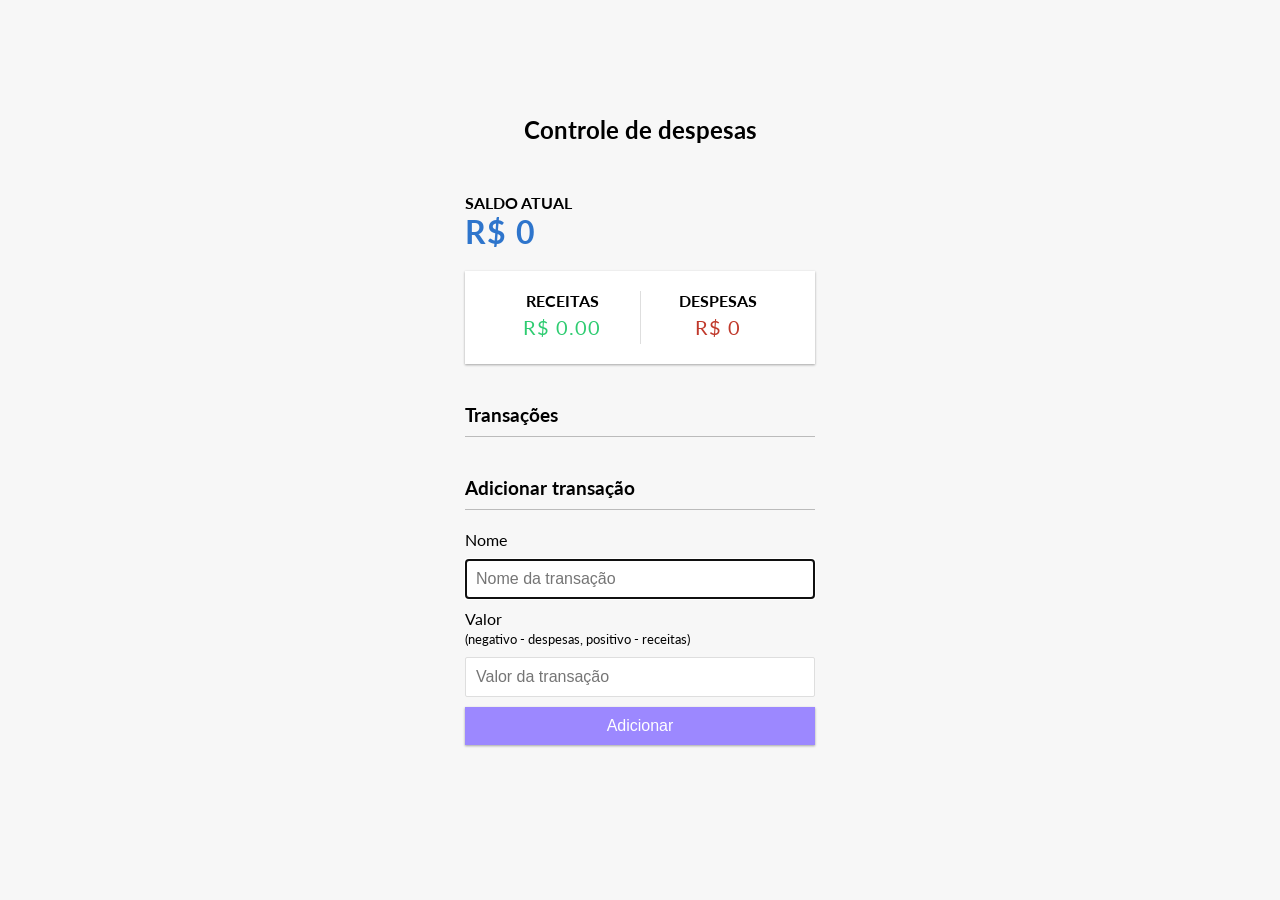
<file: controle-de-despezas/index.html>
<!DOCTYPE html>
<html lang="pt-br">
  <head>
    <meta charset="UTF-8" />
    <meta name="viewport" content="width=device-width, initial-scale=1.0" />
    <link rel="stylesheet" href="./style.css" />
    <title>Controle de despesas</title>
  </head>
  <body>
    <h2>Controle de despesas</h2>

    <div class="container">
      <h4>Saldo atual</h4>

      <h1 id="balance" class="balance">R$ 0.00</h1>

      <div class="inc-exp-container">
        <div>
          <h4>Receitas</h4>
          <p id="money-plus" class="money plus">+ R$0.00</p>
        </div>

        <div>
          <h4>Despesas</h4>
          <p id="money-minus" class="money minus">- R$0.00</p>
        </div>
      </div>

      <h3>Transações</h3>

      <ul id="transactions" class="transactions"></ul>

      <h3>Adicionar transação</h3>

      <form id="form">
        <div class="form-control">
          <label for="text">Nome</label>
          <input
            autofocus
            type="text"
            id="text"
            placeholder="Nome da transação"
          />
        </div>

        <div class="form-control">
          <label for="amount"
            >Valor <br />
            <small>(negativo - despesas, positivo - receitas)</small>
          </label>
          <input type="number" id="amount" placeholder="Valor da transação" />
        </div>

        <button class="btn">Adicionar</button>
      </form>
    </div>

    <script src="index.js"></script>
  </body>
</html>
</file>
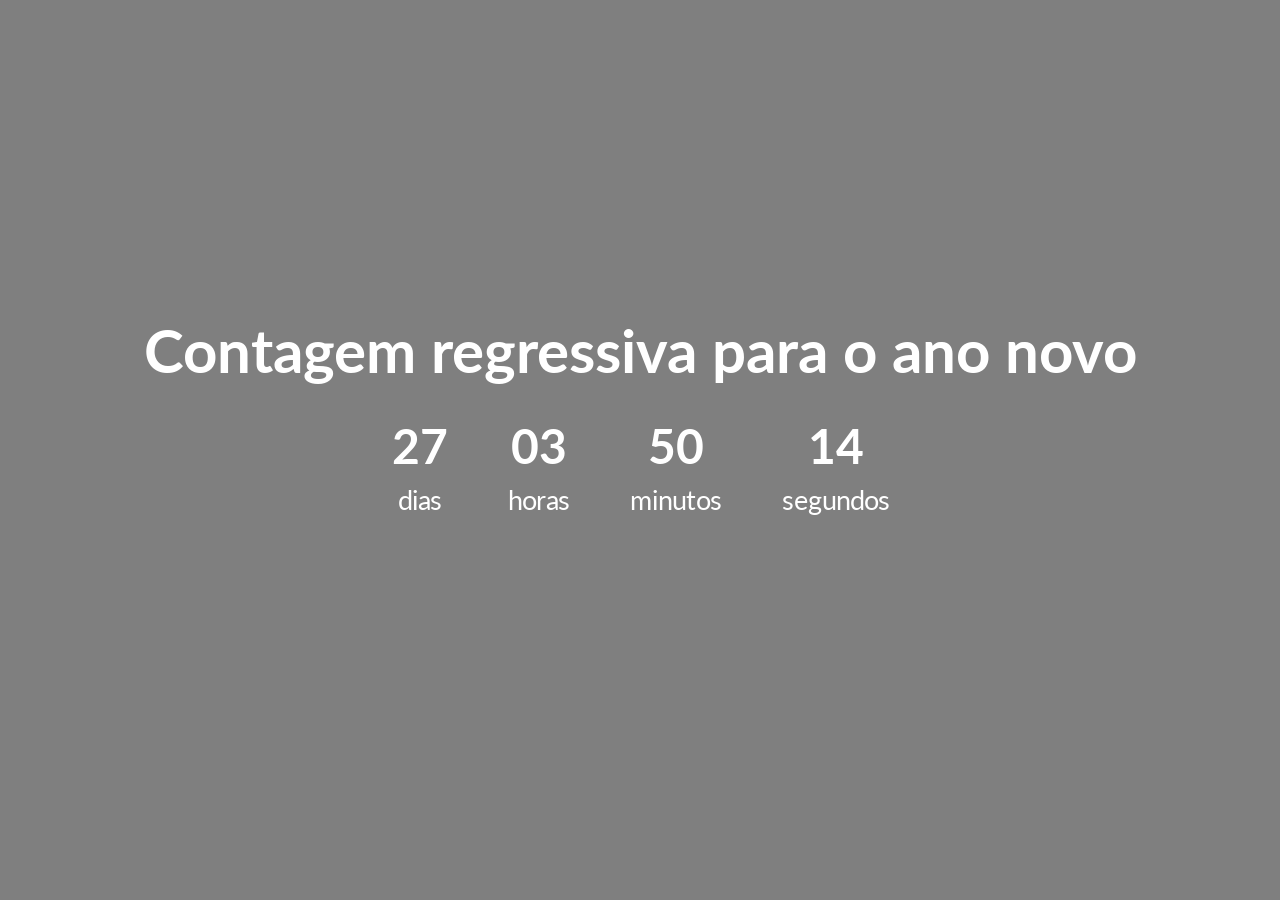
<file: countdown/index.html>
<!DOCTYPE html>
<html lang="pt-br">
  <head>
    <meta charset="UTF-8" />
    <meta name="viewport" content="width=device-width, initial-scale=1.0" />
    <link rel="stylesheet" href="./styles/style.css" />
    <title>Contagem regressiva para o Ano Novo</title>
  </head>
  <body>
    <div id="year" class="year"></div>

    <h1>Contagem regressiva para o ano novo</h1>

    <div id="countdown" class="countdown">
      <div class="time">
        <h2 id="days">00</h2>
        <small>dias</small>
      </div>
      <div class="time">
        <h2 id="hours">00</h2>
        <small>horas</small>
      </div>
      <div class="time">
        <h2 id="minutes">00</h2>
        <small>minutos</small>
      </div>
      <div class="time">
        <h2 id="seconds">00</h2>
        <small>segundos</small>
      </div>
    </div>

    <img
      src="./img/spinner.gif"
      alt="Carregando..."
      id="loading"
      class="loading"
    />

    <script type="module" src="./js/script.js"></script>
  </body>
</html>
</file>
<file: controle-de-despezas/style.css>
@import url('https://fonts.googleapis.com/css?family=Lato&display=swap');

:root {
  --box-shadow: 0 1px 3px rgba(0, 0, 0, 0.12), 0 1px 2px rgba(0, 0, 0, 0.24);
}

* {
  box-sizing: border-box;
}

body {
  background-color: #f7f7f7;
  display: flex;
  flex-direction: column;
  align-items: center;
  justify-content: center;
  min-height: 100vh;
  margin: 0;
  font-family: 'Lato', sans-serif;
}

.container {
  margin: 30px auto;
  width: 350px;
}

h1 {
  letter-spacing: 1px;
  margin: 0;
  color: #2e75cc;
}

h3 {
  border-bottom: 1px solid #bbb;
  padding-bottom: 10px;
  margin: 40px 0 10px;
}

h4 {
  margin: 0;
  text-transform: uppercase;
}

.inc-exp-container {
  background-color: #fff;
  box-shadow: var(--box-shadow);
  padding: 20px;
  display: flex;
  justify-content: space-between;
  margin: 20px 0;
}

.inc-exp-container>div {
  flex: 1;
  text-align: center;
}

.inc-exp-container>div:first-of-type {
  border-right: 1px solid #dedede;
}

.money {
  font-size: 20px;
  letter-spacing: 1px;
  margin: 5px 0;
}

.money.plus {
  color: #2ecc71;
}

.money.minus {
  color: #c0392b;
}

label {
  display: inline-block;
  margin: 10px 0;
}

input[type='text'],
input[type='number'] {
  border: 1px solid #dedede;
  border-radius: 2px;
  display: block;
  font-size: 16px;
  padding: 10px;
  width: 100%;
}

.btn {
  cursor: pointer;
  background-color: #9c88ff;
  box-shadow: var(--box-shadow);
  color: #fff;
  border: 0;
  display: block;
  font-size: 16px;
  margin: 10px 0 30px;
  padding: 10px;
  width: 100%;
}

.btn:focus,
.delete-btn:focus {
  outline: 0;
}

.transactions {
  list-style-type: none;
  padding: 0;
  margin-bottom: 40px;
}

.transactions li {
  background-color: #fff;
  box-shadow: var(--box-shadow);
  color: #333;
  display: flex;
  justify-content: space-between;
  position: relative;
  padding: 10px;
  margin: 10px 0;
}

.transactions li.plus {
  border-right: 5px solid #2ecc71;
}

.transactions li.minus {
  border-right: 5px solid #c0392b;
}

.delete-btn {
  cursor: pointer;
  background-color: #e74c3c;
  border: 0;
  color: #fff;
  font-size: 20px;
  line-height: 20px;
  padding: 2px 5px;
  position: absolute;
  top: 50%;
  left: 0;
  transform: translate(-100%, -50%);
  opacity: 0;
  transition: opacity 0.3s ease;
}

.transactions li:hover .delete-btn {
  opacity: 1;
}
</file>
<file: countdown/styles/style.css>
@import url('https://fonts.googleapis.com/css?family=Lato&display=swap');

* {
  box-sizing: border-box;
}

body {
  background-image: url('https://images.unsplash.com/photo-1525815732237-469cdd9874ab?ixlib=rb-1.2.1&auto=format&fit=crop&w=1955&q=80');
  background-repeat: no-repeat;
  background-size: cover;
  background-position: center center;
  height: 100vh;
  color: #fff;
  font-family: 'Lato', sans-serif;
  display: flex;
  flex-direction: column;
  align-items: center;
  justify-content: center;
  text-align: center;
  margin: 0;
  overflow: hidden;
}

/* Add a dark overlay */
body::after {
  content: '';
  position: absolute;
  top: 0;
  left: 0;
  width: 100%;
  height: 100%;
  background-color: rgba(0, 0, 0, 0.5);
}

body * {
  z-index: 1;
}

h1 {
  font-size: 60px;
  margin: -80px 0 40px;
}

.year {
  font-size: 200px;
  z-index: -1;
  opacity: 0.2;
  position: absolute;
  bottom: 20px;
  left: 50%;
  transform: translateX(-50%);
}

.countdown {
  display: none;
  transform: scale(2);
}

.time {
  display: flex;
  flex-direction: column;
  align-items: center;
  justify-content: center;
  margin: 15px;
}

.time h2 {
  margin: 0 0 5px;
}

@media (max-width: 500px) {
  h1 {
    font-size: 45px;
  }

  .time {
    margin: 5px;
  }

  .time h2 {
    font-size: 12px;
    margin: 0;
  }

  .time small {
    font-size: 10px;
  }
}
</file>
